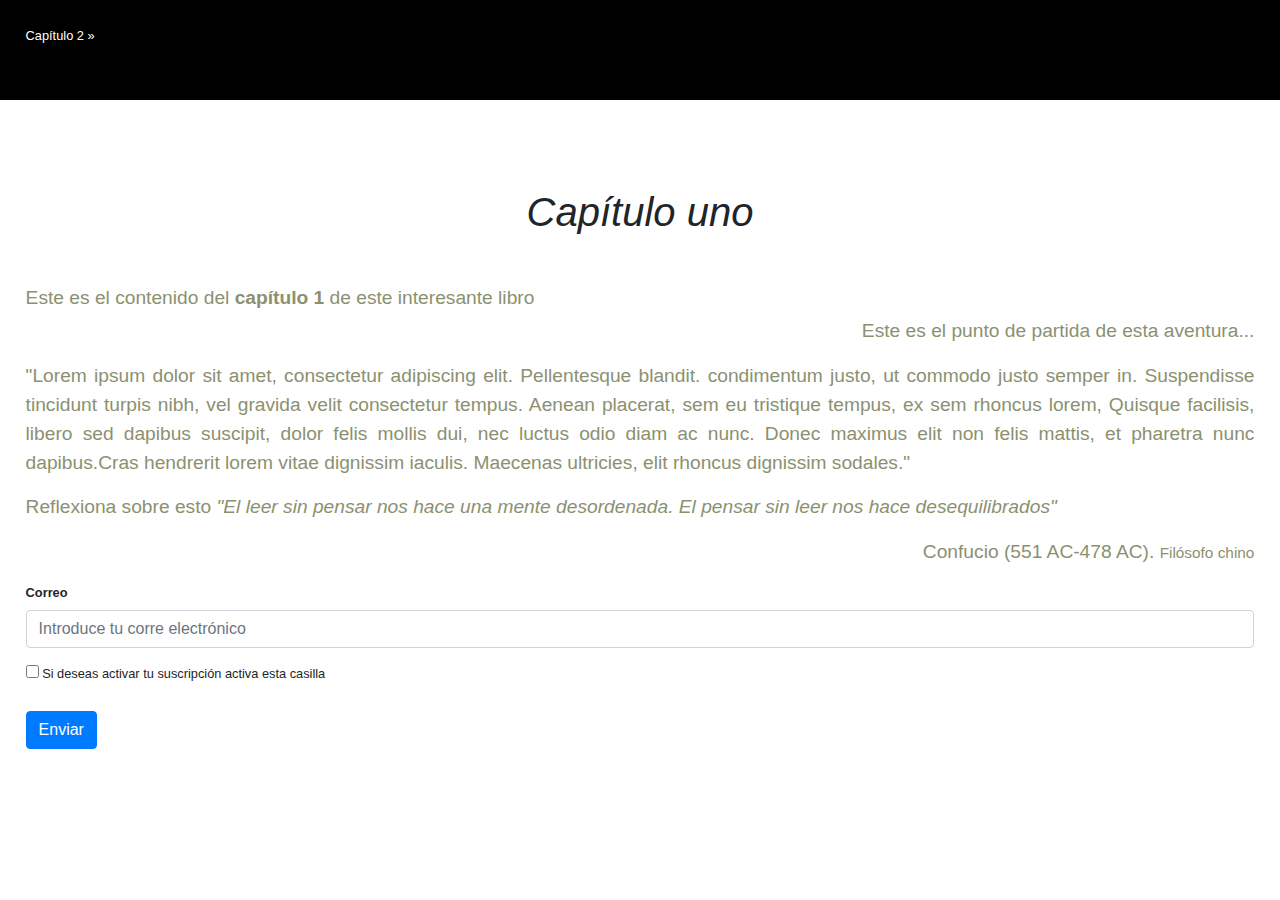
<file: index.html>
<!DOCTYPE html>
<html lang="es">
  <head>
    <!-- Required meta tags -->
    <!-- Se define codificación de caracteres-->
    <meta http-equiv="Content-Type" content="text/html" charset="UTF-8">
    <!-- Se establece la etiqueta viewport para indicar la escala del ancho que se debe considerar-->
    <meta name="viewport" content="width=device-width, initial-scale=1.0, maximum-scale=1.0; user-scalable=0;">
    <meta http-equiv="X-UA-Compatible" content="ie=edge">
    <!-- Bootstrap CSS -->
    <!-- Se define hoja de estilos externa-->
    <link rel="stylesheet" href="https://stackpath.bootstrapcdn.com/bootstrap/4.4.1/css/bootstrap.min.css"
    integrity="sha384-Vkoo8x4CGsO3+Hhxv8T/Q5PaXtkKtu6ug5TOeNV6gBiFeWPGFN9MuhOf23Q9Ifjh" crossorigin="anonymous">
    <!-- Se define hoja de estilos externa-->
    <link rel="stylesheet" href="css/bootstrap.min.css">
    <link rel="stylesheet" href="js/bootstrap.min.js">
    <link rel="stylesheet" type="text/css" href="general.css">
    <title>Libro de ejercicios</title>
  </head>
  <body>
    <!-- Se implementa una estructura que sea mas actualizada y acorde con HTML5 -->
    <!-- Se estrucura la pagina en forma de cajas, donde la paginación se agrega a una caja header de la clase encabezado-->
    <header class="encabezado">
      <!-- Para que la paginación sea funcional, se agregan etiquetas de navegación a las otras paginas del libro -->
      <a href="page2.html">Capítulo 2 &raquo;</a>
    </header>
    <!-- Se seccionan los contenidos agrupandolos en una gran caja con las etiquetas section y la clase contenido -->
    <section class="contenido">
      <!-- Se utiliza la estructura de rejilla dentro de contenido, para cada caja con sus tipos de columnas -->
      <article class="row show-grid">
        <!-- Se indica el tamaño de las columnas con la clase col-lg -->
        <div class="col-lg-12">
          <!-- Se agregan elementos de tipografía para dar énfasis al título en letra cursiva-->
            <h1><em>Capítulo uno</em></h1>
            <!-- Se agregan elementos de tipografía para dar énfasis al subtitulo en letra negrita-->
            <h2>Este es el contenido del <strong>capítulo 1</strong> de este interesante libro</h2>
            <!-- Se agregan elementos de manejo de texto, alineando a la derecha en párrafo-->
            <p class="text-right">Este es el punto de partida de esta aventura...</p>
            <p>
            "Lorem ipsum dolor sit amet, consectetur adipiscing elit. Pellentesque blandit.
            condimentum justo, ut commodo justo semper in.
            Suspendisse tincidunt turpis nibh, vel gravida velit consectetur tempus. Aenean
            placerat, sem eu tristique tempus, ex sem rhoncus lorem,
            Quisque facilisis, libero sed dapibus suscipit, dolor felis mollis dui, nec luctus odio diam
            ac nunc. Donec maximus elit non felis mattis,
            et pharetra nunc dapibus.Cras hendrerit lorem vitae dignissim iaculis. Maecenas
            ultricies, elit rhoncus dignissim sodales."
          </p>
        </div>
      </article>
      <!-- Se utiliza la estructura de rejilla dentro de contenido, para cada caja con sus tipos de columnas -->
      <!-- Se agregan elementos de tipografía para dar énfasis al título en letra cursiva <em>-->
      <!-- Se agregan elementos de manejo de texto, alineando a la derecha en párrafo y disnimuye parte del texto de menor importancia con <small>-->
      <article class="row show-grid">
        <div class="col-lg-12">
            <p>Reflexiona sobre esto <em>"El leer sin pensar nos hace una mente desordenada. El pensar sin leer nos hace desequilibrados"</em></p>
            <p class="text-right">Confucio (551 AC-478 AC). <small>Filósofo chino</small></p>
        </div>
      </article>
      <!-- Se utiliza campos de formularios -->
      <form role="form">
        <!-- se usa la clase form-group para agrupar campos del formulario -->
        <div class="form-group">
          <!-- se utiliza etiqueta para el nombre del campo y el ingreso del correo -->
          <label for="ejemplo_email_1"><strong>Correo</strong></label>
          <input type="email" class="form-control" id="email" placeholder="Introduce tu corre electrónico">
        </div>
        <div class="checkbox">
          <label>
            <!-- se utiliza etiqueta checkbox para activar la suscripción -->
            <input type="checkbox"> Si deseas activar tu suscripción activa esta casilla
          </label>
        </div>
        <br>
        <!-- se se crea un boton de envio activo -->
        <button type="submit" class="btn btn-primary btn-mg">Enviar</button>
      </form>
    </section>
    <!-- Optional JavaScript -->
    <!-- jQuery first, then Popper.js, then Bootstrap JS -->
    <!-- Se agregan las librerias de jQuery que nos sirven para trabajar con los elementos @media en nuestras hojas-->
    <script src="https://code.jquery.com/jquery-3.4.1.slim.min.js" integrity="sha384-J6qa4849blE2+poT4WnyKhv5vZF5SrPo0iEjwBvKU7imGFAV0wwj1yYfoRSJoZ+n"
    crossorigin="anonymous"></script>
    <script src="https://cdn.jsdelivr.net/npm/popper.js@1.16.0/dist/umd/popper.min.js"
    integrity="sha384-Q6E9RHvbIyZFJoft+2mJbHaEWldlvI9IOYy5n3zV9zzTtmI3UksdQRVvoxMfooAo" crossorigin="anonymous"></script>
    <script src="/js/bootstrap.min.js" integrity="sha384-wfSDF2E50Y2D1uUdj0O3uMBJnjuUD4Ih7YwaYd1iqfktj0Uod8GCExl3Og8ifwB6" crossorigin="anonymous"></script>
  </body>
</html>
</file>
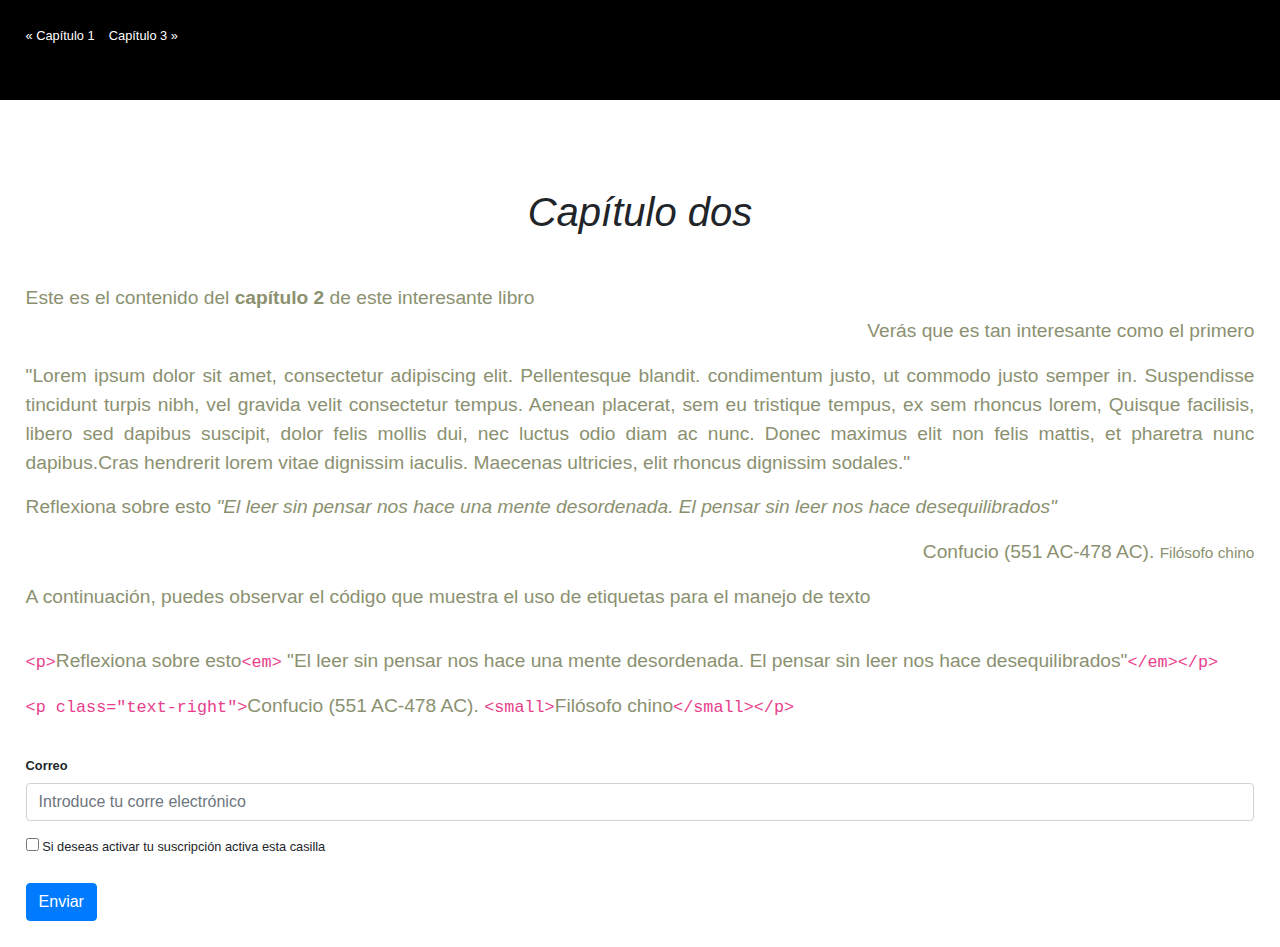
<file: page2.html>
<!DOCTYPE html>
<html lang="es">
  <head>
    <!-- Required meta tags -->
    <!-- Se define codificación de caracteres-->
    <meta http-equiv="Content-Type" content="text/html" charset="UTF-8">
    <!-- Se establece la etiqueta viewport para indicar la escala del ancho que se debe considerar-->
    <meta name="viewport" content="width=device-width, initial-scale=1.0, maximum-scale=1.0; user-scalable=0;">
    <meta http-equiv="X-UA-Compatible" content="ie=edge">
    <!-- Bootstrap CSS -->
    <!-- Se define hoja de estilos externa-->
    <link rel="stylesheet" href="https://stackpath.bootstrapcdn.com/bootstrap/4.4.1/css/bootstrap.min.css"
    integrity="sha384-Vkoo8x4CGsO3+Hhxv8T/Q5PaXtkKtu6ug5TOeNV6gBiFeWPGFN9MuhOf23Q9Ifjh" crossorigin="anonymous">
    <!-- Se define hoja de estilos externa-->
    <link rel="stylesheet" href="css/bootstrap.min.css">
    <link rel="stylesheet" href="js/bootstrap.min.js">
    <link rel="stylesheet" type="text/css" href="general.css">
    <title>Libro de ejercicios</title>
  </head>
  <body>
    <!-- Se implementa una estructura que sea mas actualizada y acorde con HTML5 -->
    <!-- Se estrucura la pagina en forma de cajas, donde la paginación se agrega a una caja header de la clase encabezado-->
    <header class="encabezado">
      <!-- Para que la paginación sea funcional, se agregan etiquetas de navegación a las otras paginas del libro -->
      <a href="index.html">&laquo; Capítulo 1&nbsp;</a>  &nbsp;&nbsp;<a href="page3.html">Capítulo 3 &raquo;</a>
    </header>
    <!-- Se seccionan los contenidos agrupandolos en una gran caja con las etiquetas section y la clase contenido -->
    <section class="contenido">
      <!-- Se utiliza la estructura de rejilla dentro de contenido, para cada caja con sus tipos de columnas -->
      <article class="row show-grid">
        <!-- Se indica el tamaño de las columnas con la clase col-lg -->
        <div class="col-lg-12">
          <!-- Se agregan elementos de tipografía para dar énfasis al título en letra cursiva-->
            <h1><em>Capítulo dos</em></h1>
            <!-- Se agregan elementos de tipografía para dar énfasis al subtitulo en letra negrita-->
            <h2>Este es el contenido del <strong>capítulo 2</strong> de este interesante libro</h2>
            <!-- Se agregan elementos de manejo de texto, alineando a la derecha en párrafo-->
            <p class="text-right">Verás que es tan interesante como el primero</p>
            <p>
            "Lorem ipsum dolor sit amet, consectetur adipiscing elit. Pellentesque blandit.
            condimentum justo, ut commodo justo semper in.
            Suspendisse tincidunt turpis nibh, vel gravida velit consectetur tempus. Aenean
            placerat, sem eu tristique tempus, ex sem rhoncus lorem,
            Quisque facilisis, libero sed dapibus suscipit, dolor felis mollis dui, nec luctus odio diam
            ac nunc. Donec maximus elit non felis mattis,
            et pharetra nunc dapibus.Cras hendrerit lorem vitae dignissim iaculis. Maecenas
            ultricies, elit rhoncus dignissim sodales."
          </p>
        </div>
      </article>
      <!-- Se utiliza la estructura de rejilla dentro de contenido, para cada caja con sus tipos de columnas -->
      <!-- Se agregan elementos de tipografía para dar énfasis al título en letra cursiva <em>-->
      <!-- Se agregan elementos de manejo de texto, alineando a la derecha en párrafo y disnimuye parte del texto de menor importancia con <small>-->
      <article class="row show-grid">
        <div class="col-lg-12">
            <p>Reflexiona sobre esto <em>"El leer sin pensar nos hace una mente desordenada. El pensar sin leer nos hace desequilibrados"</em></p>
            <p class="text-right">Confucio (551 AC-478 AC). <small>Filósofo chino</small></p>
        </div>
      </article>
      <!-- Se utiliza la estructura de rejilla dentro de contenido, para cada caja con sus tipos de columnas -->
      <article class="row show-grid">
        <div class="col-lg-12">
          <p>A continuación, puedes observar el código que muestra el uso de etiquetas para el manejo de texto</p>
          <br>
          <!-- Para mostrar fragmentos de código se utiliza la etiqueta <code> y para mostrar las etiquetas se utiliza &lt y &gt -->
          <p><code>&lt;p&gt;</code>Reflexiona sobre esto<code>&lt;em&gt;</code> "El leer sin pensar nos hace una mente desordenada. El pensar sin leer nos hace desequilibrados"<code>&lt;/em&gt;&lt;/p&gt;</code></p>
          <p><code>&lt;p class="text-right"&gt;</code>Confucio (551 AC-478 AC). <code>&lt;small&gt;</code>Filósofo chino<code>&lt;/small&gt;&lt;/p&gt;</code></p>
          <br>
        </div>
      </article>
      <!-- Se utiliza campos de formularios -->
      <form role="form">
        <!-- se usa la clase form-group para agrupar campos del formulario -->
        <div class="form-group">
          <!-- se utiliza etiqueta para el nombre del campo y el ingreso del correo -->
          <label for="ejemplo_email_1"><strong>Correo</strong></label>
          <input type="email" class="form-control" id="email" placeholder="Introduce tu corre electrónico">
        </div>
        <div class="checkbox">
          <label>
            <!-- se utiliza etiqueta checkbox para activar la suscripción -->
            <input type="checkbox"> Si deseas activar tu suscripción activa esta casilla
          </label>
        </div>
        <br>
        <!-- se se crea un boton de envio activo -->
        <button type="submit" class="btn btn-primary btn-mg">Enviar</button>
      </form>
    </section>
    <!-- Optional JavaScript -->
    <!-- jQuery first, then Popper.js, then Bootstrap JS -->
    <!-- Se agregan las librerias de jQuery que nos sirven para trabajar con los elementos @media en nuestras hojas-->
    <script src="https://code.jquery.com/jquery-3.4.1.slim.min.js" integrity="sha384-J6qa4849blE2+poT4WnyKhv5vZF5SrPo0iEjwBvKU7imGFAV0wwj1yYfoRSJoZ+n"
    crossorigin="anonymous"></script>
    <script src="https://cdn.jsdelivr.net/npm/popper.js@1.16.0/dist/umd/popper.min.js"
    integrity="sha384-Q6E9RHvbIyZFJoft+2mJbHaEWldlvI9IOYy5n3zV9zzTtmI3UksdQRVvoxMfooAo" crossorigin="anonymous"></script>
    <script src="/js/bootstrap.min.js" integrity="sha384-wfSDF2E50Y2D1uUdj0O3uMBJnjuUD4Ih7YwaYd1iqfktj0Uod8GCExl3Og8ifwB6" crossorigin="anonymous"></script>
  </body>
</html>
</file>
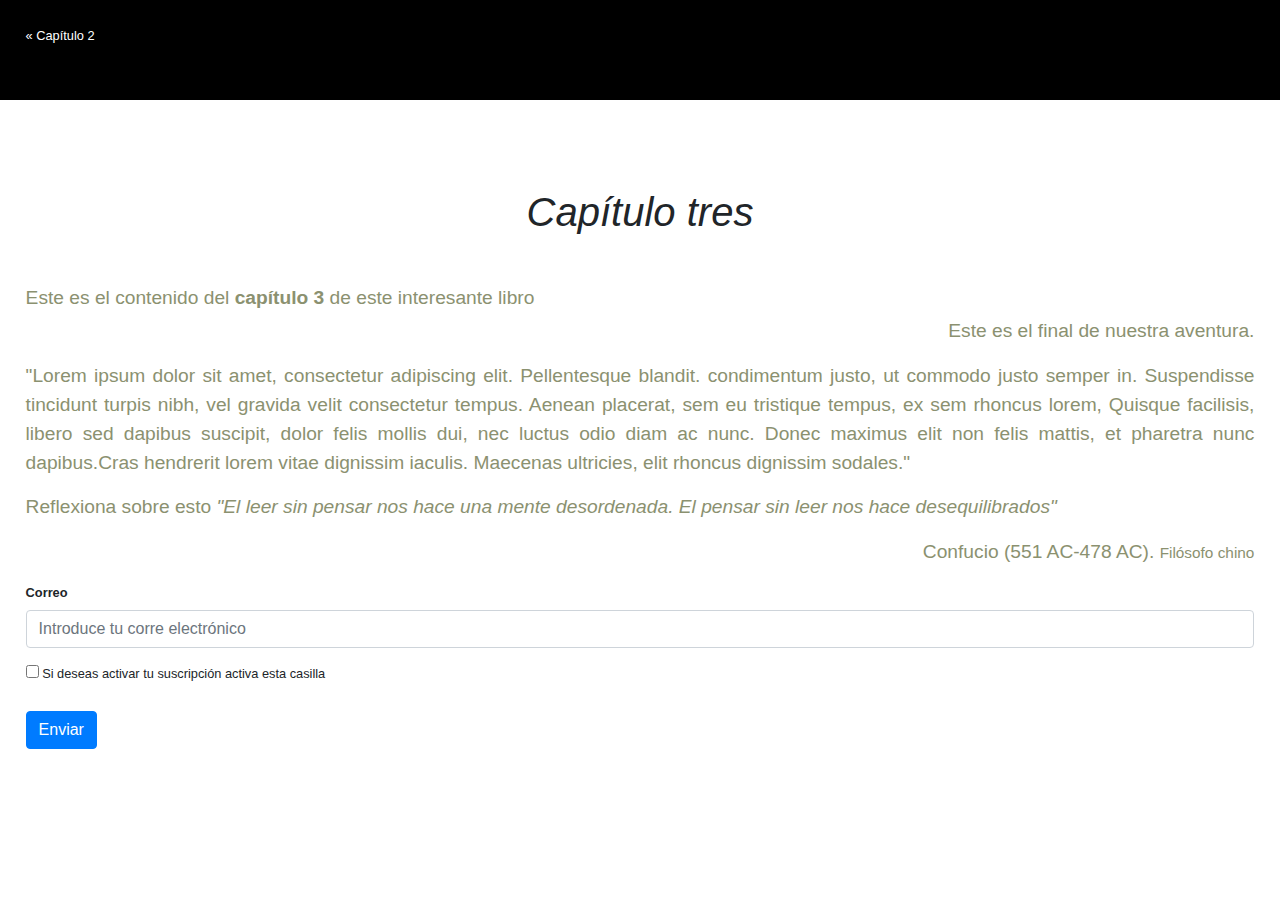
<file: page3.html>
<!DOCTYPE html>
<html lang="es">
  <head>
    <!-- Required meta tags -->
    <!-- Se define codificación de caracteres-->
    <meta http-equiv="Content-Type" content="text/html" charset="UTF-8">
    <!-- Se establece la etiqueta viewport para indicar la escala del ancho que se debe considerar-->
    <meta name="viewport" content="width=device-width, initial-scale=1.0, maximum-scale=1.0; user-scalable=0;">
    <meta http-equiv="X-UA-Compatible" content="ie=edge">
    <!-- Bootstrap CSS -->
    <!-- Se define hoja de estilos externa-->
    <link rel="stylesheet" href="https://stackpath.bootstrapcdn.com/bootstrap/4.4.1/css/bootstrap.min.css"
    integrity="sha384-Vkoo8x4CGsO3+Hhxv8T/Q5PaXtkKtu6ug5TOeNV6gBiFeWPGFN9MuhOf23Q9Ifjh" crossorigin="anonymous">
    <!-- Se define hoja de estilos externa-->
    <link rel="stylesheet" href="css/bootstrap.min.css">
    <link rel="stylesheet" href="js/bootstrap.min.js">
    <link rel="stylesheet" type="text/css" href="general.css">
    <title>Libro de ejercicios</title>
  </head>
  <body>
    <!-- Se implementa una estructura que sea mas actualizada y acorde con HTML5 -->
    <!-- Se estrucura la pagina en forma de cajas, donde la paginación se agrega a una caja header de la clase encabezado-->
    <header class="encabezado">
      <!-- Para que la paginación sea funcional, se agregan etiquetas de navegación a las otras paginas del libro -->
      <a href="page2.html">&laquo; Capítulo 2</a>
    </header>
    <!-- Se seccionan los contenidos agrupandolos en una gran caja con las etiquetas section y la clase contenido -->
    <section class="contenido">
      <!-- Se utiliza la estructura de rejilla dentro de contenido, para cada caja con sus tipos de columnas -->
      <article class="row show-grid">
        <!-- Se indica el tamaño de las columnas con la clase col-lg -->
        <div class="col-lg-12">
          <!-- Se agregan elementos de tipografía para dar énfasis al título en letra cursiva-->
            <h1><em>Capítulo tres</em></h1>
            <!-- Se agregan elementos de tipografía para dar énfasis al subtitulo en letra negrita-->
            <h2>Este es el contenido del <strong>capítulo 3</strong> de este interesante libro</h2>
            <!-- Se agregan elementos de manejo de texto, alineando a la derecha en párrafo-->
            <p class="text-right">Este es el final de nuestra aventura.</p>
            <p>
            "Lorem ipsum dolor sit amet, consectetur adipiscing elit. Pellentesque blandit.
            condimentum justo, ut commodo justo semper in.
            Suspendisse tincidunt turpis nibh, vel gravida velit consectetur tempus. Aenean
            placerat, sem eu tristique tempus, ex sem rhoncus lorem,
            Quisque facilisis, libero sed dapibus suscipit, dolor felis mollis dui, nec luctus odio diam
            ac nunc. Donec maximus elit non felis mattis,
            et pharetra nunc dapibus.Cras hendrerit lorem vitae dignissim iaculis. Maecenas
            ultricies, elit rhoncus dignissim sodales."
          </p>
        </div>
      </article>
      <!-- Se utiliza la estructura de rejilla dentro de contenido, para cada caja con sus tipos de columnas -->
      <!-- Se agregan elementos de tipografía para dar énfasis al título en letra cursiva <em>-->
      <!-- Se agregan elementos de manejo de texto, alineando a la derecha en párrafo y disnimuye parte del texto de menor importancia con <small>-->
      <article class="row show-grid">
        <div class="col-lg-12">
            <p>Reflexiona sobre esto <em>"El leer sin pensar nos hace una mente desordenada. El pensar sin leer nos hace desequilibrados"</em></p>
            <p class="text-right">Confucio (551 AC-478 AC). <small>Filósofo chino</small></p>
        </div>
      </article>
      <!-- Se utiliza campos de formularios -->
      <form role="form">
        <!-- se usa la clase form-group para agrupar campos del formulario -->
        <div class="form-group">
          <!-- se utiliza etiqueta para el nombre del campo y el ingreso del correo -->
          <label for="ejemplo_email_1"><strong>Correo</strong></label>
          <input type="email" class="form-control" id="email" placeholder="Introduce tu corre electrónico">
        </div>
        <div class="checkbox">
          <label>
            <!-- se utiliza etiqueta checkbox para activar la suscripción -->
            <input type="checkbox"> Si deseas activar tu suscripción activa esta casilla
          </label>
        </div>
        <br>
        <!-- se se crea un boton de envio activo -->
        <button type="submit" class="btn btn-primary btn-mg">Enviar</button>
      </form>
    </section>
    <!-- Optional JavaScript -->
    <!-- jQuery first, then Popper.js, then Bootstrap JS -->
    <!-- Se agregan las librerias de jQuery que nos sirven para trabajar con los elementos @media en nuestras hojas-->
    <script src="https://code.jquery.com/jquery-3.4.1.slim.min.js" integrity="sha384-J6qa4849blE2+poT4WnyKhv5vZF5SrPo0iEjwBvKU7imGFAV0wwj1yYfoRSJoZ+n"
    crossorigin="anonymous"></script>
    <script src="https://cdn.jsdelivr.net/npm/popper.js@1.16.0/dist/umd/popper.min.js"
    integrity="sha384-Q6E9RHvbIyZFJoft+2mJbHaEWldlvI9IOYy5n3zV9zzTtmI3UksdQRVvoxMfooAo" crossorigin="anonymous"></script>
    <script src="/js/bootstrap.min.js" integrity="sha384-wfSDF2E50Y2D1uUdj0O3uMBJnjuUD4Ih7YwaYd1iqfktj0Uod8GCExl3Og8ifwB6" crossorigin="anonymous"></script>
  </body>
</html>
</file>
<file: general.css>
/* Se utiliza el * para aplicar el formato a toda la página */
*
body {
	font-family: Verdana, sans-serif; font-size:0.8em;
	background-color:;
}
/* Define características genericas para los párrafos */
p {
 font-size: 1.5em;
 color: #8B9170;
 text-align: justify;
}
/* Define tamaño de los subtítulos*/
h2{
  font-size: 1.5em;
	color: #8B9170;
	text-align: justify;
}

h1{
	margin:10px;margin-bottom:10px;padding: 1em;
	text-align: center;
}

a {
  color: white;
}

/* Define características genéricas para las clases de las cajas  */
.encabezado,  .contenido{
  padding: 2em;
}
/* Define color de fondo, color de fuente, tamaño de fuente y margen inferior para header  */
.encabezado{
  background-color: black;
  color:white;
  margin-bottom:1em;
  height: 100px;
  font-size: 1em;
}
/* Define formato para la clase contenido  */
.contenido{
  float: left;
  box-sizing: border-box;
  width: 100%;
}
/* Define formato para la clase de estructura rejilla */
.row show-grid{
  background-color: rgba(117, 255, 26, 1);
  height: 100px;
  margin-bottom: 1em;
}
/* media que define el cambio de estilo del sitio si no se cumplen los requisitos de tamaño */
/* Formato para dispositivos pequeños */
@media (max-width: 768px){
    body {
        -webkit-text-size-adjust: none;
        background: rgb(253, 244, 246);
    }

		h2 {
		  font-size: 1em;
			color: #8B9170;
			text-align: justify;
		}

		h1 {
			font-size: 2em;
			text-align: center;
		}

    p {
        font: normal 1em/1.25em "helvetia neue", Helvetia, Arial, Sans-serif;
        color: rgb(255, 255, 255);
    }

    .encabezado{
      background-color: #CF0000;
    }

    .contenido{
      background-color: black;
      color:white;
    }
}
</file>
